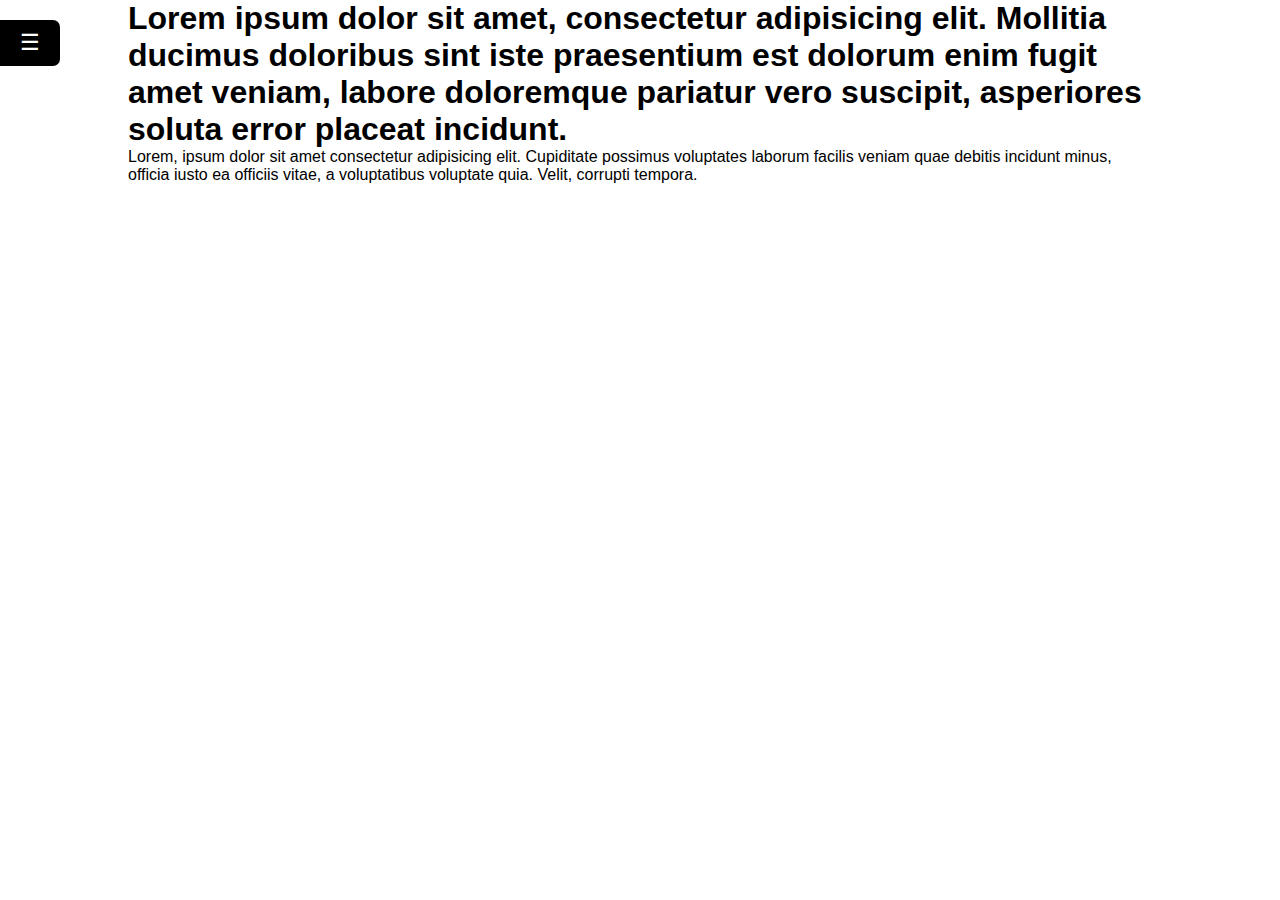
<file: index.html>
<!DOCTYPE html>
<html lang="en">
<head>
  <meta charset="UTF-8">
  <meta http-equiv="X-UA-Compatible" content="IE=edge">
  <meta name="viewport" content="width=device-width, initial-scale=1.0">
  <title>Document</title>
  <link rel="stylesheet" href="styles/main.css">
  <link rel="stylesheet" href="styles/animations.css">
</head>
<body>
  <div id="menu" class="button menu">☰</div>
  <div class="main-container container">
    <header>
      <h1>Lorem ipsum dolor sit amet, consectetur adipisicing elit. Mollitia ducimus doloribus sint iste praesentium est dolorum enim fugit amet veniam, labore doloremque pariatur vero suscipit, asperiores soluta error placeat incidunt.</h1>
      <p>Lorem, ipsum dolor sit amet consectetur adipisicing elit. Cupiditate possimus voluptates laborum facilis veniam quae debitis incidunt minus, officia iusto ea officiis vitae, a voluptatibus voluptate quia. Velit, corrupti tempora.</p>
    </header>
  </div>
  <script src="https://code.jquery.com/jquery-3.6.0.min.js"></script>
  <script src="index.js"></script>
</body>
</html>
</file>
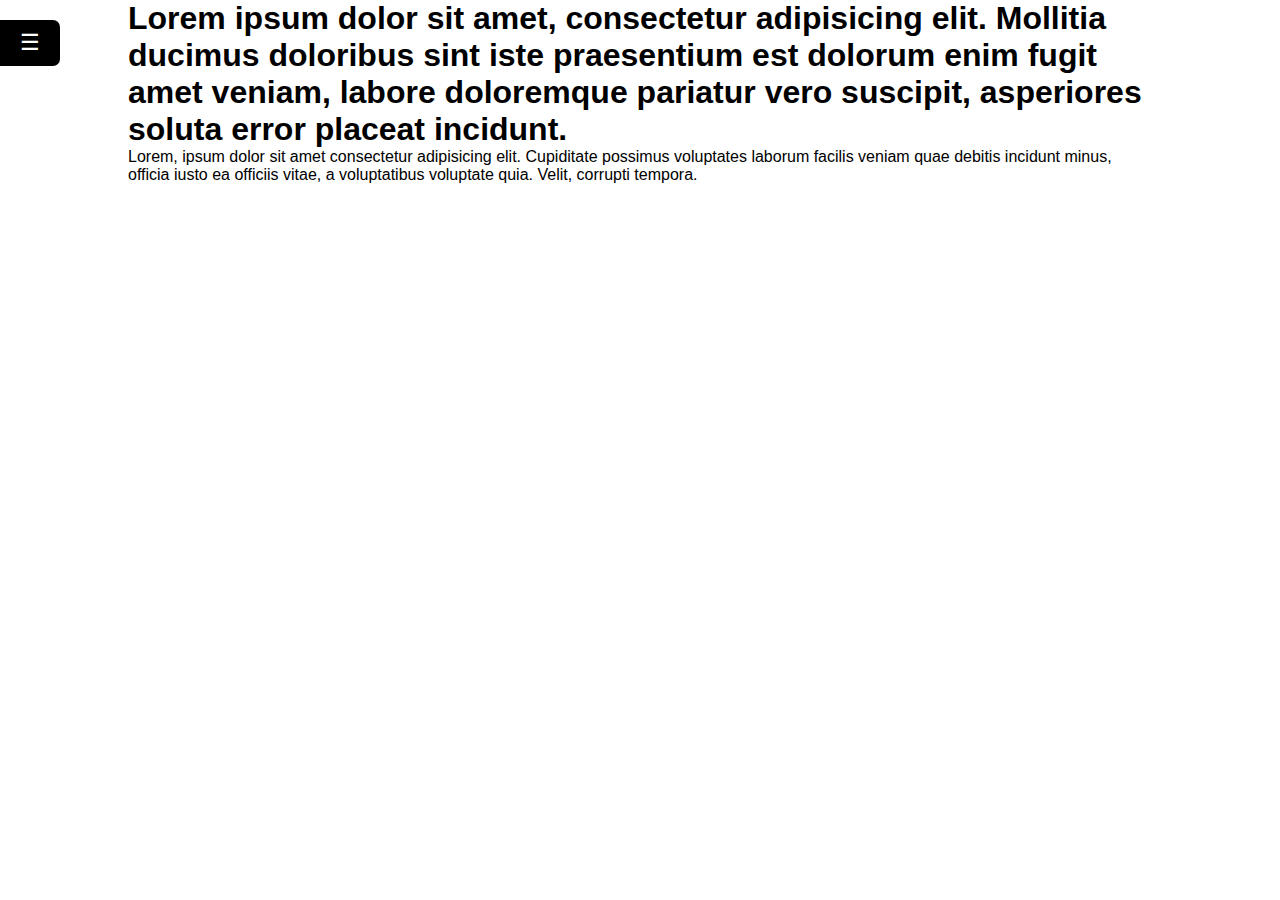
<file: html/index.html>
<!DOCTYPE html>
<html lang="en">
<head>
  <meta charset="UTF-8">
  <meta http-equiv="X-UA-Compatible" content="IE=edge">
  <meta name="viewport" content="width=device-width, initial-scale=1.0">
  <title>Document</title>
  <link rel="stylesheet" href="../styles/main.css">
  <link rel="stylesheet" href="../styles/animations.css">
</head>
<body>
  <div id="menu" class="button menu">☰</div>
  <div class="main-container container">
    <header>
      <h1>Lorem ipsum dolor sit amet, consectetur adipisicing elit. Mollitia ducimus doloribus sint iste praesentium est dolorum enim fugit amet veniam, labore doloremque pariatur vero suscipit, asperiores soluta error placeat incidunt.</h1>
      <p>Lorem, ipsum dolor sit amet consectetur adipisicing elit. Cupiditate possimus voluptates laborum facilis veniam quae debitis incidunt minus, officia iusto ea officiis vitae, a voluptatibus voluptate quia. Velit, corrupti tempora.</p>
    </header>
  </div>
  <script src="https://code.jquery.com/jquery-3.6.0.min.js"></script>
  <script src="../js/menu.js"></script>
</body>
</html>
</file>
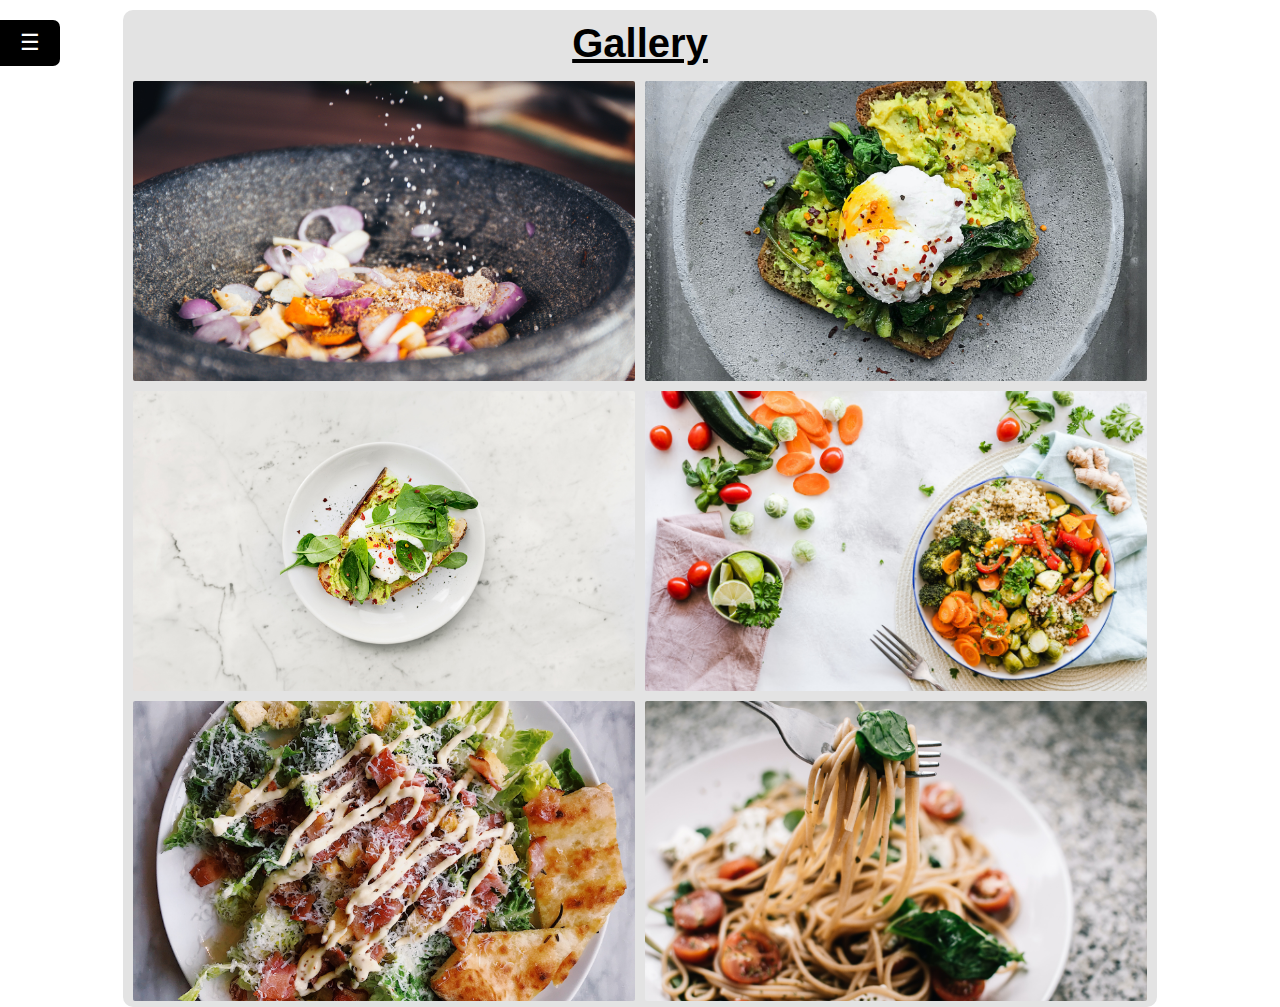
<file: gallery.html>
<!DOCTYPE html>
<html lang="en">
<head>
  <meta charset="UTF-8">
  <meta http-equiv="X-UA-Compatible" content="IE=edge">
  <meta name="viewport" content="width=device-width, initial-scale=1.0">
  <title>Document</title>
  <link rel="stylesheet" href="styles/main.css">
  <link rel="stylesheet" href="styles/gallery.css">
  <link rel="stylesheet" href="styles/animations.css">
</head>
<body>
  <div id="menu" class="button menu">☰</div>
  <div class="main-container container">
    <header>
      <h1>Gallery</h1>
    </header>
    <div class="gallery">
      <div class="img img1"></div>
      <div class="img img2"></div>
      <div class="img img3"></div>
      <div class="img img4"></div>
      <div class="img img5"></div>
      <div class="img img6"></div>
    </div>
  </div>
  <script src="https://code.jquery.com/jquery-3.6.0.min.js"></script>
  <script src="index.js"></script>
</body>
</html>
</file>
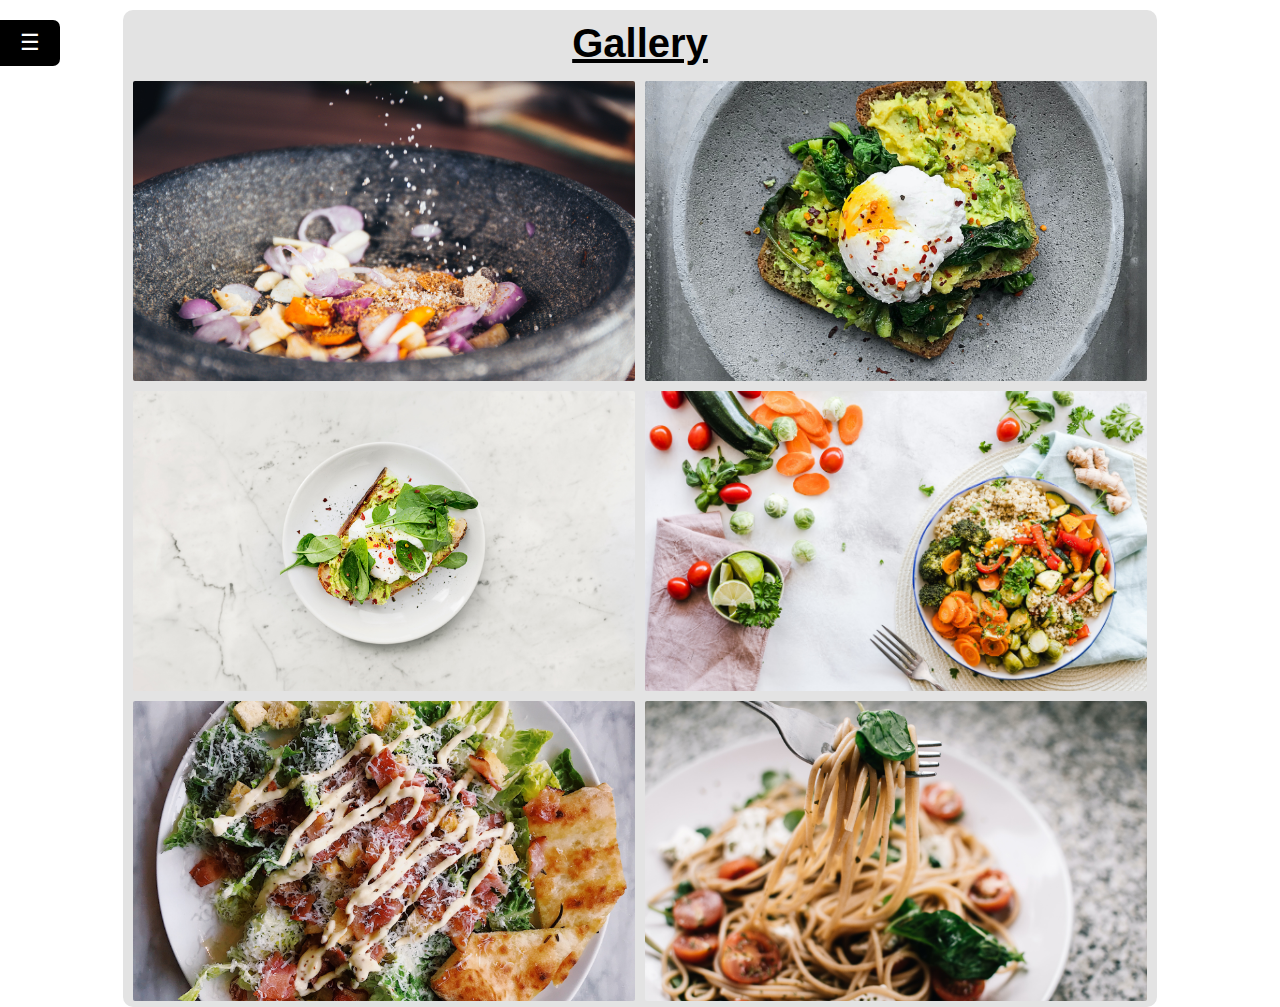
<file: html/gallery.html>
<!DOCTYPE html>
<html lang="en">
<head>
  <meta charset="UTF-8">
  <meta http-equiv="X-UA-Compatible" content="IE=edge">
  <meta name="viewport" content="width=device-width, initial-scale=1.0">
  <title>Document</title>
  <link rel="stylesheet" href="../styles/main.css">
  <link rel="stylesheet" href="../styles/gallery.css">
  <link rel="stylesheet" href="../styles/animations.css">
</head>
<body>
  <div id="menu" class="button menu">☰</div>
  <div class="main-container container">
    <header>
      <h1>Gallery</h1>
    </header>
    <div class="gallery">
      <div class="img img1"></div>
      <div class="img img2"></div>
      <div class="img img3"></div>
      <div class="img img4"></div>
      <div class="img img5"></div>
      <div class="img img6"></div>
    </div>
  </div>
  <script src="https://code.jquery.com/jquery-3.6.0.min.js"></script>
  <script src="../js/menu.js"></script>
  <script src="../js/gallery.js"></script>
</body>
</html>
</file>
<file: styles/main.css>
:root {
  --main-color: #000;
  --margin-top: 0px;
}

* {
  margin: 0;
  padding: 0;
}

body {
  font-family: Arial, Helvetica, sans-serif;
}

.container {
  width: 80%;
  margin: auto;
}

.button {
  padding: 10px 20px;
  background-color: var(--main-color);
  color: white;
  font-size: 22px;
  border: 0;
  border-radius: 7px;
  transition-property: all;
  transition-duration: 100ms;
}

.button:hover {
  opacity: 80%;
  cursor: pointer;
}

.button.menu {
  position: fixed;
  top: 20px;
  left: 0;
  border-radius: 0px 7px 7px 0px;
  text-align: center;
}

.menu-btn {
  display: inline-block;
  padding: 0.5px 20px;
  color: #fff;
  text-decoration: none;
}
.menu-btn:hover {
  background-color: #3e3e3e;
}
</file>
<file: styles/animations.css>
:root {
  --img-top: 0px;
  --img-left: 0px;
  --img-width: 0px;
  --img-height: 0px;
}


.menu.clicked {
  animation-name: menu-button;
  animation-duration: 1.5s;
  animation-fill-mode: both;
}
@keyframes menu-button {
  0% {
    top: 20px;
  }
  40% {
    top: 0;
    min-width: 0;
    border-radius: 0px 7px 7px 0px;
  }
  100% {
    top: 0;
    min-width: 100%;
    border-radius: 0;
  }
}
.menu.clicked:hover {
  opacity: 100%;
}
.menu.unclicked {
  animation-name: menu-button-reverse;
  animation-duration: 1.5s;
  animation-fill-mode: both;
}
@keyframes menu-button-reverse {
  0% {
    top: 0px;
    min-width: 100%;
    border-radius: 0;
  }
  60% {
    top: 0;
    min-width: 0;
    border-radius: 0px 7px 7px 0px;
  }
  100% {
    top: 20px;
    border-radius: 0px 7px 7px 0px;
  }
}


.main-container.clicked {
  animation-name: menu-body;
  animation-duration: 1s;
  animation-fill-mode: both;
}
@keyframes menu-body {
  0% {
    margin-top: var(--margin-top);
  }
  100% {
    margin-top: calc(var(--margin-top) + 48px);
  }
}
.main-container.unclicked {
  animation-name: menu-body-reverse;
  animation-duration: 1s;
  animation-delay: 0.5s;
  animation-fill-mode: backwards;
}
@keyframes menu-body-reverse {
  0% {
    margin-top: calc(var(--margin-top) + 48px);
  }
  100% {
    margin-top: var(--margin-top);;
  }
}

.menu-btn {
  animation: menu-btn 0.5s;
}
@keyframes menu-btn {
  0% {
    opacity: 0%;
  }
  100% {
    opacity: 100%;
  }
}


.img.clicked {
  animation-name: img;
  animation-duration: 0.5s;
  animation-fill-mode: both;
  animation-timing-function: linear;
}
@keyframes img {
  0% {
    position: fixed;
    top: var(--img-top);
    left: var(--img-left);
    width: var(--img-width);
    height: var(--img-height);
  }

  100% {
    position: fixed;
    top: 10%;
    left: 10%;
    width: 80%;
    height: 80%;
  }
}
.img.unclicked {
  animation-name: img-reverse;
  animation-duration: 0.5s;
  animation-fill-mode: both;
  animation-timing-function: linear;
}
@keyframes img-reverse {
  0% {
    position: fixed;
    top: 10%;
    left: 10%;
    width: 80%;
    height: 80%;
  }

  99% {
    position: fixed;
    top: var(--img-top);
    left: var(--img-left);
    width: var(--img-width);
    height: var(--img-height);
  }

  100% {
    position: static;
  }
}
</file>
<file: styles/gallery.css>
:root {
  --margin-top: 10px;
}

.main-container {
  margin-top: var(--margin-top);
  background-color: #e3e3e3;
  border-radius: 10px;
  padding: 1px 5px;
}

header {
  text-align: center;
  text-decoration: underline;
  font-size: 20px;
  margin: 10px 0;
  font-stretch: expanded;
}

.gallery {
  display: flex;
  flex-direction: row;
  max-height: 1000px;
  flex-wrap: wrap;
}

.gallery .img {
  background-size: cover;
  background-position: center center;
  flex: 33%;
  margin: 5px;
  box-sizing: border-box;
  border-radius: 2px;
  height: calc((100vmin/3));
}

.img:hover {
  cursor: pointer;
  box-shadow: 1px 1px 10px 1px black;
}

.img1 {
  background-image: url('../images/1.jpg');
}

.img2 {
  background-image: url('../images/2.jpg');
}

.img3 {
  background-image: url('../images/3.jpg');
}

.img4 {
  background-image: url('../images/4.jpg');
}

.img5 {
  background-image: url('../images/5.jpg');
}

.img6 {
  background-image: url('../images/6.jpg');
}

.img7 {
  background-image: url('../images/7.jpg');
}
</file>
